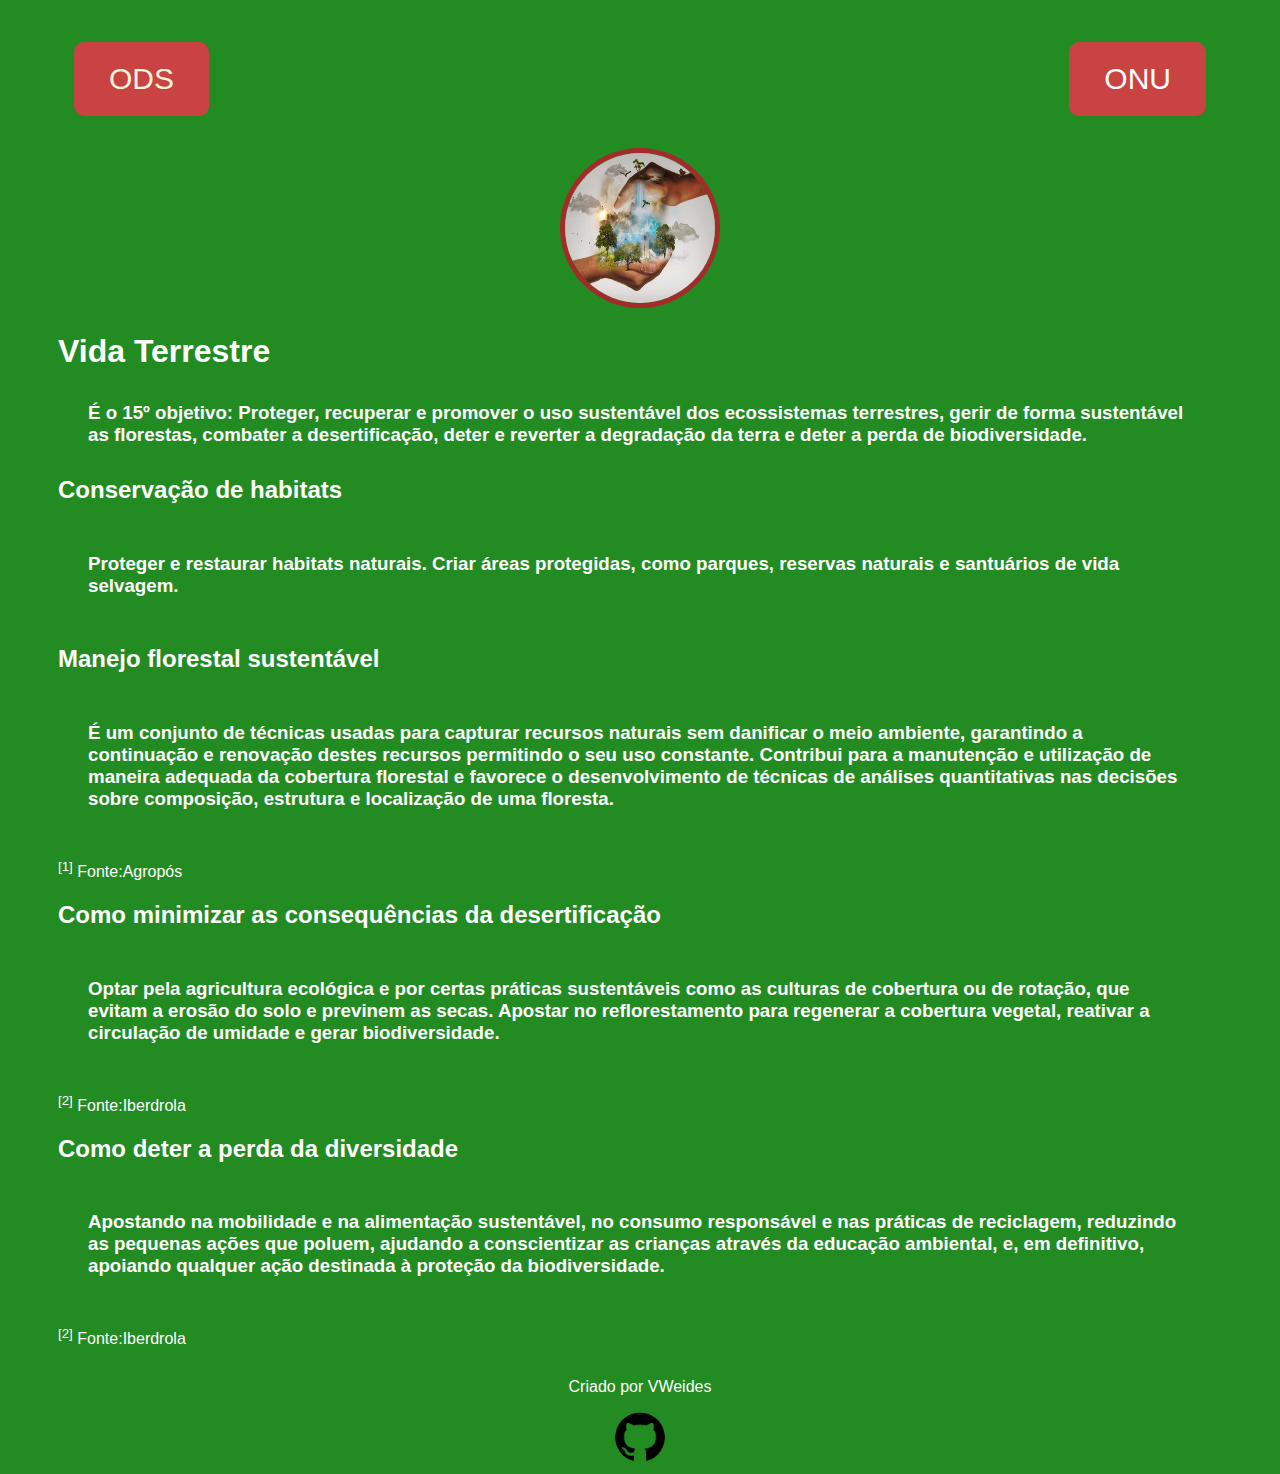
<file: index.html>
<!DOCTYPE html>
<html lang="pt-br">
<head>
    <meta charset="UTF-8">
    <meta name="viewport" content="width=device-width, initial-scale=1.0">
    <title>Meu Primeiro Site</title>
    <link rel="stylesheet" href="index.css"
</head>
<body>
    <div class="container">
    <nav>
        <ul>
            <li>
                <a class="btn-ODS" href="ODS.html" target="_blank">ODS</a>
            </li>


            <li>
                <a class="btn-ONU" href="ONU.html" target="_blank">ONU</a>
            </li>

        </ul>
    </nav>

<header>
    <div class="center">
    <img src="./img/vida terra.jpg" alt="imagem retirada de http://socioambientalonline.com.br" </img>
    </div>

    <h1>Vida Terrestre</h1>

    <h3>É o 15º objetivo: Proteger, recuperar e promover o uso sustentável dos ecossistemas terrestres, 
        gerir de forma sustentável as florestas, combater a desertificação, 
        deter e reverter a degradação da terra e deter a perda de biodiversidade.</h3>
<main>
    <section>
        <h2>Conservação de habitats</h2>

            <h3>
        <p>Proteger e restaurar habitats naturais. Criar áreas protegidas, como parques,
            reservas naturais e santuários de vida selvagem.
            </h3>

        </p>
    </section>


    <section>
        <h2>Manejo florestal sustentável</h2>

            <h3>
        <p>É um conjunto de técnicas usadas para capturar recursos naturais sem danificar o meio ambiente, 
            garantindo a continuação e renovação destes recursos permitindo o seu uso constante. 
            Contribui para a manutenção e utilização de maneira adequada da cobertura florestal e favorece o
            desenvolvimento de técnicas de análises quantitativas nas decisões sobre composição, estrutura e 
            localização de uma floresta.
            </h3>
        
            <p id="referencia1">
                <sup>[1]</sup> Fonte:Agropós <a href="https://agropos.com.br/manejo-florestal/"</a> 
            </p>
                    

        </p>
    </section>

    <section>
        <h2>Como minimizar as consequências da desertificação</h2>

            <h3>
        <p>Optar pela agricultura ecológica e por certas práticas sustentáveis como as culturas de cobertura 
            ou de rotação, que evitam a erosão do solo e previnem as secas. Apostar no reflorestamento para 
            regenerar a cobertura vegetal, reativar a circulação de umidade e gerar biodiversidade.
            
            
            </h3>
        
            <p id="referencia2">
                <sup>[2]</sup> Fonte:Iberdrola <a href="https://www.iberdrola.com/sustentabilidade/desertificacao"</a> 
            </p>
                    

        </p>
    </section>


    <section>
        <h2>Como deter a perda da diversidade</h2>

            <h3>
        <p>Apostando na mobilidade e na alimentação sustentável, no consumo responsável e nas práticas de 
            reciclagem, reduzindo as pequenas ações que poluem, ajudando a conscientizar as crianças 
            através da educação ambiental, e, em definitivo, apoiando qualquer ação destinada à proteção 
            da biodiversidade.
            </h3>
        
            <p id="referencia2">
                <sup>[2]</sup> Fonte:Iberdrola <a href="https://www.iberdrola.com/sustentabilidade/perda-de-biodiversidade"</a> 
            </p>
                    

        </p>
    </section>

    



 </main>

 

    <footer>
        <p>Criado por <a href="https://github.com/VWeides" target="_blank">VWeides</a></p> 
        <img src="./img/github.png" alt="Imagem 2" class="imagem-2">

        


    </footer>

 

</header>
    </div>
</body>
</html>
</file>
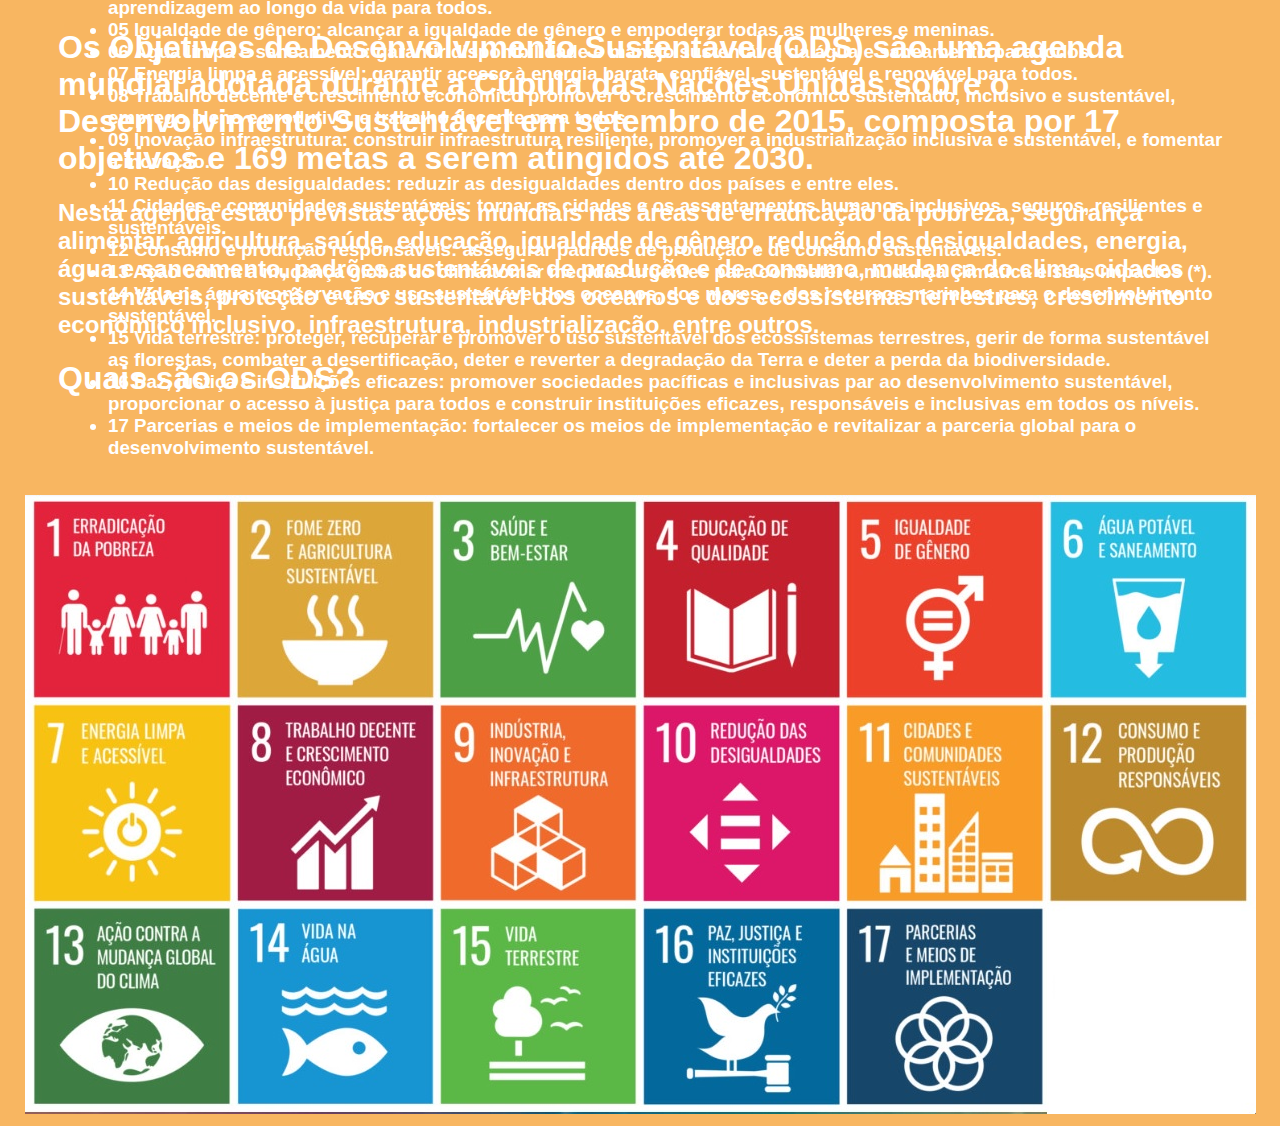
<file: ODS.html>
<!DOCTYPE html>
<html lang="pt-br">
<head>
    <meta charset="UTF-8">
    <meta name="viewport" content="width=device-width, initial-scale=1.0">
    <title>O que são os ODS?</title>
    <link rel="stylesheet" href="ODS.css"
</head>
<body>

    
        <div class="container">
<h1>Os Objetivos de Desenvolvimento Sustentável (ODS) são uma agenda mundial adotada durante a Cúpula das Nações 
Unidas sobre o Desenvolvimento 
Sustentável em setembro de 2015, composta por 17 objetivos e 169 metas a serem atingidos até 2030.</h1>

<p>
<h2>Nesta agenda estão previstas ações mundiais nas áreas de erradicação da pobreza, segurança alimentar, 
agricultura, saúde, educação, igualdade de gênero, redução das desigualdades, energia, água e saneamento, 
padrões sustentáveis de produção e de consumo, mudança do clima, cidades sustentáveis, proteção e uso
sustentável dos oceanos e dos ecossistemas terrestres, crescimento econômico inclusivo, infraestrutura, 
industrialização, entre outros.
</h2>
</p>

    
        
<h1>Quais são os ODS?</h1>

<h3>
    <ul>
<li>01 Erradicação da pobreza: acabar com a pobreza em todas as suas formas, em todos os lugares.</li>
<li>02 Fome zero e agricultura sustentável: acabar com a fome, alcançar a segurança alimentar e melhoria 
da nutrição e promover a agricultura sustentável.</li>
<li>03 Saúde e bem-estar: assegurar uma vida saudável e promover o bem-estar para todos, em todas as 
idades.</li>
<li>04 Educação de qualidade: assegurar a educação inclusiva, e equitativa e de qualidade, e promover 
oportunidades de aprendizagem ao longo da vida para todos.</li>
<li>05 Igualdade de gênero: alcançar a igualdade de gênero e empoderar todas as mulheres e meninas.</li>
<li>06 Água limpa e saneamento: garantir disponibilidade e manejo sustentável da água e saneamento 
para todos.</li>
<li>07 Energia limpa e acessível: garantir acesso à energia barata, confiável, sustentável e renovável
para todos.</li>
<li>08 Trabalho decente e crescimento econômico promover o crescimento econômico sustentado, inclusivo e 
sustentável, emprego pleno e produtivo, e trabalho decente para todos.</li>
<li>09 Inovação infraestrutura: construir infraestrutura resiliente, promover a industrialização inclusiva
e sustentável, e fomentar a inovação.</li>
<li>10 Redução das desigualdades: reduzir as desigualdades dentro dos países e entre eles.</li>
<li>11 Cidades e comunidades sustentáveis: tornar as cidades e os assentamentos humanos inclusivos, seguros, 
resilientes e sustentáveis.</li>
<li>12 Consumo e produção responsáveis: assegurar padrões de produção e de consumo sustentáveis.</li>
<li>13 Ação contra a mudança global do clima:tomar medidas urgentes para combater a mudança climática e seus 
impactos (*).</li>
<li>14 Vida na água: conservação e uso sustentável dos oceanos, dos mares, e dos recursos marinhos para o 
desenvolvimento sustentável.</li>
<li>15  Vida terrestre: proteger, recuperar e promover o uso sustentável dos ecossistemas terrestres, gerir de 
forma sustentável as florestas, combater a desertificação, deter e reverter a degradação da Terra e deter 
a perda da biodiversidade.</li>
<li>16 Paz, justiça e instituições eficazes: promover sociedades pacíficas e inclusivas par ao desenvolvimento 
sustentável, proporcionar o acesso à justiça para todos e construir instituições eficazes, responsáveis e 
inclusivas em todos os níveis.</li>
<li>17 Parcerias e meios de implementação: fortalecer os meios de implementação e revitalizar a parceria 
global para o desenvolvimento sustentável.</li>
    </ul>
</h3>
        </div>

        <div class="center">
            <img src="./img/objetivos.jpg" alt="imagem retirada de https://brasil.un.org/pt-br" </img>
            </div>

</body>
</html>
</file>
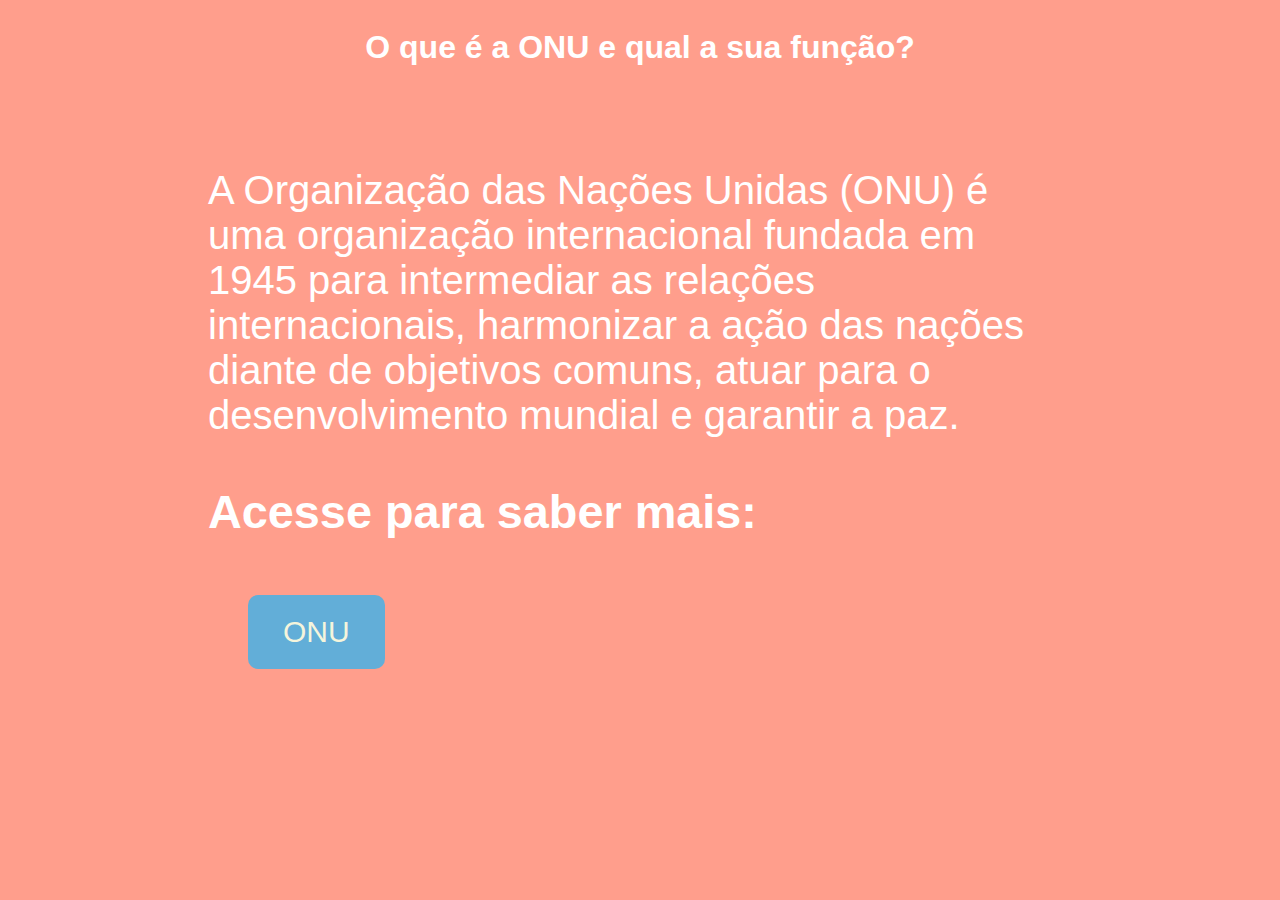
<file: ONU.html>
<!DOCTYPE html>
<html lang="pt-br">
<head>
    <meta charset="UTF-8">
    <meta name="viewport" content="width=device-width, initial-scale=1.0">
    <title>ONU</title>
    <link rel="stylesheet" href="ONU.css"
</head>
<body>
    
<div class="center">
    <h1>
    O que é a ONU e qual a sua função?
    </h1>
</div>

<div class="container"

    <h1>
    A Organização das Nações Unidas (ONU) é uma organização internacional fundada em 1945 para intermediar 
    as relações internacionais, harmonizar a ação das nações diante de objetivos comuns, atuar para o 
    desenvolvimento mundial e garantir a paz.
    </h1>

    <p>
        <h3>
        Acesse para saber mais:
        </h3>

    </p>

    <ul>
    <p>
        <a class="btn-ONU" href="https://brasil.un.org/pt-br" target="_blank">ONU</a>
    
    </p>
    </ul>

    </div>

</body>
</html>
</file>
<file: index.css>
body {
    color: white;
    background-color: forestgreen;
    font-family: 'Gill Sans', 'Gill Sans MT', Calibri, 'Trebuchet MS', sans-serif;

}

ul {
    display: flex;
    justify-content: space-between;
    list-style-type: none;
    align-items: center;
    padding: 16px;
}

a{
    color: white;
    text-decoration: none;
}

 header img {
    width: 150px;
    height: 150px;
    border-radius: 50%;
    border: 5px solid brown;
}

.center {
    text-align: center;
}

nav a:hover{
    color: brown;

}

.container {
    padding: 0px 50px;
}


.btn-ONU{
    background-color:rgba(202, 67, 67);
    color:white
    text-decoration: none;  
    padding: 20px 35px; 
    display: inline-block;
    border-radius: 10px;
    font-size: 30px;
    margin-top: 10px;
}

.btn-ONU:hover{
    background-color:rgb(218, 118, 118);
}

.btn-ODS{
        background-color: rgba(202, 67, 67);
        color: beige; 
        text-decoration: none;  
        padding: 20px 35px; 
        display: inline-block;
        border-radius: 10px;
        font-size: 30px;
        margin-top: 10px;
}
    
.btn-ODS:hover{
        background-color: rgba(218, 118, 118);
}


h3{
    margin: 20px;
    padding: 10px;
}

.imagem-2 {
      width: 50px;
      height: 50px;
      border: none
      
      
    }


footer{
    margin-top: 30px;
    text-align: center;
</file>
<file: ODS.css>
body{
    color: white;
    background-color: rgba(245, 157, 42, 0.74);
    font-family: 'Gill Sans', 'Gill Sans MT', Calibri, 'Trebuchet MS', sans-serif;
    max: width 600px;
    margin: auto;
    padding: 0.5rem;

}

.container{
    padding: 0px 50px;
}

h3{
    padding-left: 10px;
    display: ruby-text;
    
}

 header img{
    width: 400px;
    height: 400px;
 }
    

    .center{
        text-align: center;
    }
</file>
<file: ONU.css>
body{
    color: white;
    background-color: rgba(255, 99, 71, 0.623);
    font-family: 'Gill Sans', 'Gill Sans MT', Calibri, 'Trebuchet MS', sans-serif;
    max: width 600px;
    margin: auto;
    padding: 0.5rem;

}

a{
    color: white;
    text-decoration: none;
}

.btn-ONU{
    background-color: rgba(39, 180, 245, 0.726);
    color: beige; 
    text-decoration: none;  
    padding: 20px 35px; 
    display: inline-block;
    border-radius: 10px;
    font-size: 30px;
    margin-top: 10px;
}

.btn-ONU:hover{
    background-color: rgba(209, 93, 151, 0.877);
}


.container{
    padding: 80px 200px;
    font-size: 40px;

}

.center{
    text-align: center;
}
</file>
